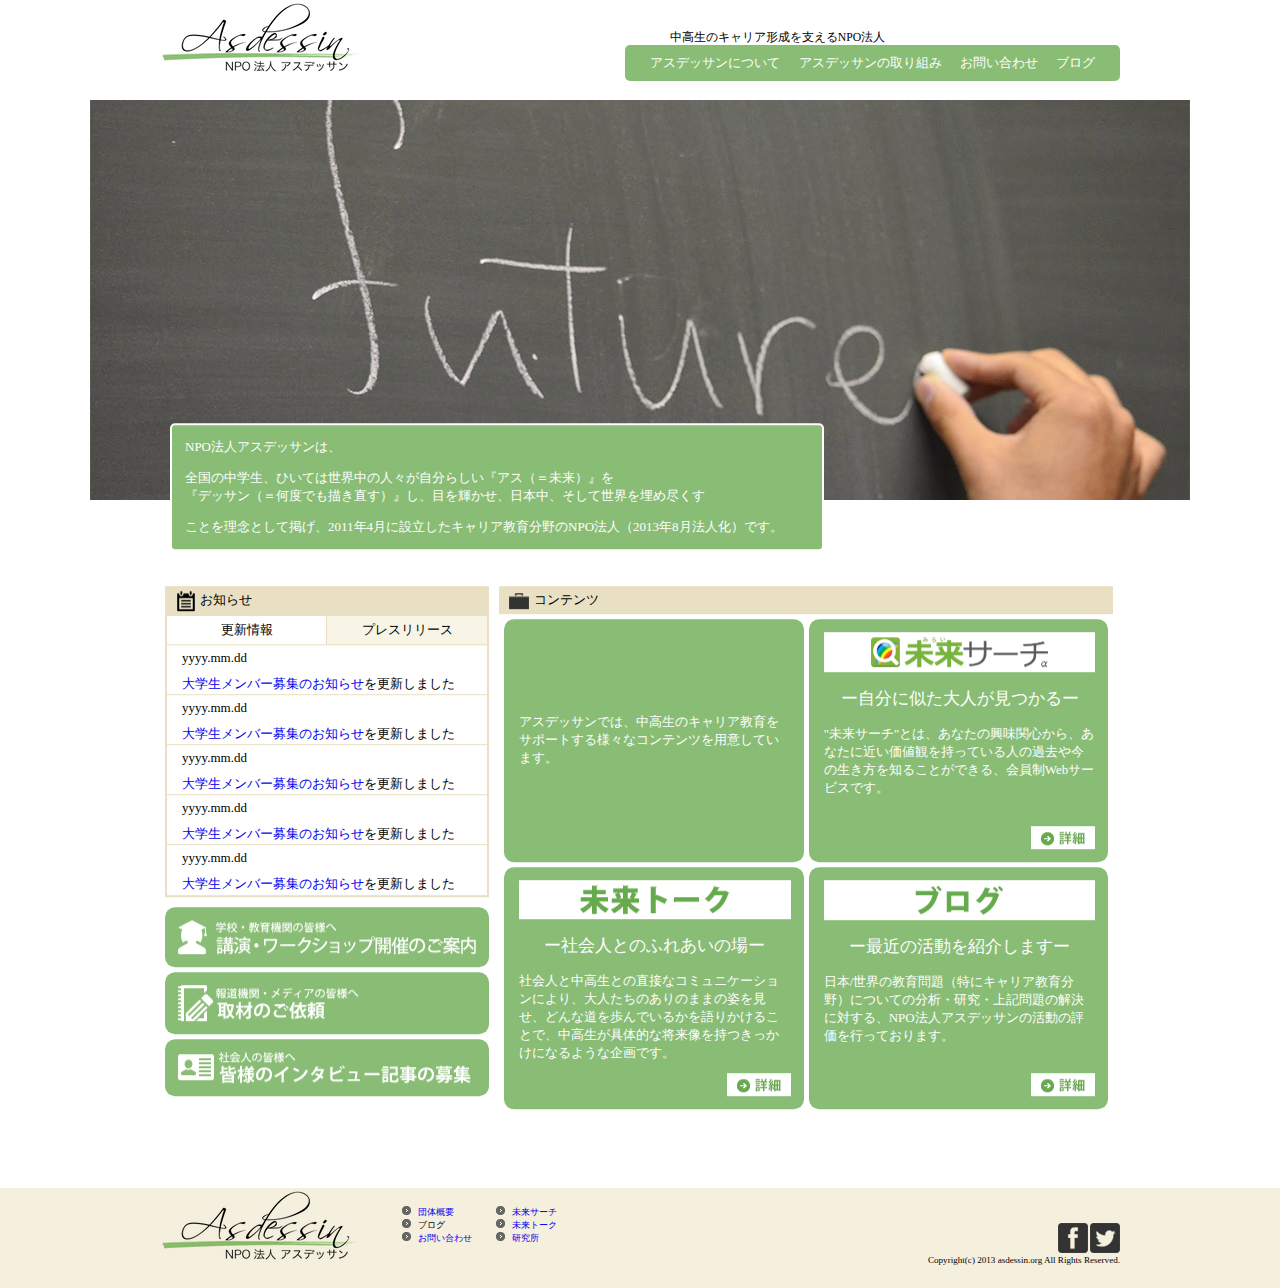
<file: index.html>
<html>
  <head>
    <meta http-equiv="Content-Type" content="text/html; charset=UTF-8">
    <title>NPO法人アスデッサン</title>
    <link rel="stylesheet" type="text/css" href="http://mplus-fonts.sourceforge.jp/webfonts/mplus_webfonts.css" />
    <link rel="stylesheet" href="/assets/stylesheets/style.css" type="text/css" media="all">
    <script type="text/javascript" src="/assets/javascripts/jquery-2.1.1.min.js"></script>
    <script type="text/javascript" src="/assets/javascripts/script.js"></script>
  </head>
  <body>
    <div id="masthead">
      <header>
        <div class="container clearfix">
          <div class="site-logo">
            <a href="http://asdessin.org" title="NPO法人アスデッサン" rel="home">
              <img src="/assets/images/logo.png" alt="NPO法人アスデッサン">
            </a>
          </div>
          <div class="site-info">
            中高生のキャリア形成を支えるNPO法人
            <iframe src="http://www.facebook.com/plugins/like.php?href=http%3A%2F%2Fasdessin.org%2F&amp;send=false&amp;layout=button_count&amp;width=120&amp;show_faces=false&amp;action=like&amp;colorscheme=light&amp;font&amp;height=21" scrolling="no" frameborder="0" style="border:none; overflow:hidden; width:120px; height:21px;" allowtransparency="true"></iframe>
            <iframe id="twitter-widget-0" scrolling="no" frameborder="0" allowtransparency="true" src="http://platform.twitter.com/widgets/tweet_button.1406859257.html#_=1407829784270&amp;count=horizontal&amp;id=twitter-widget-0&amp;lang=en&amp;original_referer=http%3A%2F%2Fasdessin.org%2F&amp;size=m&amp;text=NPO%E6%B3%95%E4%BA%BA%20%E3%82%A2%E3%82%B9%E3%83%87%E3%83%83%E3%82%B5%E3%83%B3&amp;url=http%3A%2F%2Fasdessin.org%2F" class="twitter-share-button twitter-tweet-button twitter-share-button twitter-count-horizontal" title="Twitter Tweet Button" data-twttr-rendered="true" style="width: 109px; height: 20px;"></iframe>
          </div>  
          <nav role="navigatioin" class="main-navigation">
            <div class="menu">
              <ul id="menu-global-navi">
                <li>アスデッサンについて
                  <ul class="submenu">
                    <li><a href="/company/mission.html">アスデッサンとは</a></li>
                    <li><a href="/company/about.html">団体概要</a></li>
                    <li><a href="/company/message.html">代表挨拶</a></li>
                    <li><a href="/company/result.html">これまでの歩み</a></li>
                  </ul>
                </li>
                <li>アスデッサンの取り組み
                  <ul class="submenu">
                    <li><a href="/services/mirai-search.html">未来サーチ</a></li>
                    <li><a href="/services/mirai-talk.html">未来トーク</a></li>
                    <li><a href="/services/research.html">研究所</a></li>
                  </ul>
                </li>
                <li>お問い合わせ</li>
                <li>ブログ</li>
              </ul>
            </div>
          </nav>
        </div>
      </header>
      <div id="top-header">
        <img src="/assets/images/header-image2.png">
      </div>
      <div class="container main-body clearfix">
        <div id="top-body">
          <div class="top-contents" id="concept">
            NPO法人アスデッサンは、
            <p>全国の中学生、ひいては世界中の人々が自分らしい『アス（＝未来）』を<br>
            『デッサン（＝何度でも描き直す）』し、目を輝かせ、日本中、そして世界を埋め尽くす</p>
            ことを理念として掲げ、2011年4月に設立したキャリア教育分野のNPO法人（2013年8月法人化）です。
          </div>
          <div id="top-left-navigation">
            <div id="news-list">
              <div class="top-contents-title">
                <img src="/assets/images/info-icon.png">お知らせ
              </div>
              <ul id="news-list-tab" class="clearfix">
                <li id="tab-update" class="tab-selected">更新情報</li>
                <li id="tab-press">プレスリリース</li>
              </ul>
              <div class="news-contents">
                <dl id="info-update">
                  <dt>yyyy.mm.dd</dt>
                  <dd><a href="#">大学生メンバー募集のお知らせ</a>を更新しました</dd>
                  <dt>yyyy.mm.dd</dt>
                  <dd><a href="#">大学生メンバー募集のお知らせ</a>を更新しました</dd>
                  <dt>yyyy.mm.dd</dt>
                  <dd><a href="#">大学生メンバー募集のお知らせ</a>を更新しました</dd>
                  <dt>yyyy.mm.dd</dt>
                  <dd><a href="#">大学生メンバー募集のお知らせ</a>を更新しました</dd>
                  <dt>yyyy.mm.dd</dt>
                  <dd class="list-bottom"><a href="#">大学生メンバー募集のお知らせ</a>を更新しました</dd>
                </dl>
                <dl id="info-press">
                  <dt>yyyy.mm.dd</dt>
                  <dd>産経新聞に掲載頂きました</dd>
                  <dt>yyyy.mm.dd</dt>
                  <dd>産経新聞に掲載頂きました</dd>
                  <dt>yyyy.mm.dd</dt>
                  <dd>産経新聞に掲載頂きました</dd>
                  <dt>yyyy.mm.dd</dt>
                  <dd>産経新聞に掲載頂きました</dd>
                  <dt>yyyy.mm.dd</dt>
                  <dd class="list-bottom">産経新聞に掲載頂きました</dd>
                </dl>
              </div>
            </div>
            <div>
              <div class="top-contents requests">
                <img src="/assets/images/request-workshop.png">
              </div>
              <div class="top-contents requests">
                <img src="/assets/images/request-media.png">
              </div>
              <div class="top-contents requests">
                <img src="/assets/images/request-interview.png">
              </div>
            </div>
          </div>
          <div id="top-right-navigation">
            <div class="top-contents-title">
              <img src="/assets/images/contents-icon.png">コンテンツ
            </div>
            <table class="services">
              <tr>
                <td class="top-contents">アスデッサンでは、中高生のキャリア教育をサポートする様々なコンテンツを用意しています。</td>
                <td class="top-contents">
                  <div class="service-box">
                    <div class="service-title">
                      <img src="/assets/images/mirai-search.png">
                    </div>
                    <div class="service-caption">ー自分に似た大人が見つかるー</div>
                    <div class="service-description">"未来サーチ"とは、あなたの興味関心から、あなたに近い価値観を持っている人の過去や今の生き方を知ることができる、会員制Webサービスです。</div>
                    <div class="service-link">
                      <a href="/services/mirai-search.html">
                        <img src="/assets/images/detail-link-button.png">
                      </a>
                    </div>
                  </div>
                </td>
              </tr>
              <tr>
                <td class="top-contents">
                  <div class="service-box">
                    <div class="service-title">
                      <img src="/assets/images/mirai-talk.png">
                    </div>
                    <div class="service-caption">ー社会人とのふれあいの場ー</div>
                    <div class="service-description">社会人と中高生との直接なコミュニケーションにより、大人たちのありのままの姿を見せ、どんな道を歩んでいるかを語りかけることで、中高生が具体的な将来像を持つきっかけになるような企画です。</div>
                    <div class="service-link">
                      <a href="/services/mirai-talk.html">
                        <img src="/assets/images/detail-link-button.png">
                      </a>
                    </div>
                  </div>
                </td>
                <td class="top-contents">
                  <div class="service-box">
                    <div class="service-title">
                      <img src="/assets/images/blog.png">
                    </div>
                    <div class="service-caption">ー最近の活動を紹介しますー</div>
                    <div class="service-description">日本/世界の教育問題（特にキャリア教育分野）についての分析・研究・上記問題の解決に対する、NPO法人アスデッサンの活動の評価を行っております。</div>
                    <div class="service-link">
                      <a href="/services/blog.html">
                        <img src="/assets/images/detail-link-button.png">
                      </a>
                    </div>
                  </div>
                </td>
              </tr>
            </table>
          </div>
        </div>
      </div>
      <footer>
        <div class="container">
          <div class="site-logo">
            <img src="/assets/images/logo.png" alt="NPO法人アスデッサン">
          </div>
          <nav role="navigation" class="footer-navigation">
            <ul class="menu">
              <li><a href="/company/about.html">団体概要</a></li>
              <li>ブログ</li>
              <li><a href="/contact.html">お問い合わせ</a></li>
            </ul>
            <ul class="menu">
              <li><a href="/services/mirai-search.html">未来サーチ</a></li>
              <li><a href="/services/mirai-talk.html">未来トーク</a></li>
              <li><a href="/services/research.html">研究所</a></li>
            </ul>
          </nav>
          <div class="footer-right">
            <div class="sns">
              <a href="https://www.facebook.com/groups/348699788571347/" title="facebook">
                <img src="/assets/images/facebook.png" alt="facebook">
              </a>
              <a href="https://twitter.com/NPO_Asdessin" title="twitter">
                <img src="/assets/images/twitter.png" alt="twitter">
              </a>
            </div>
            <div class="copyright">
              Copyright(c) 2013 asdessin.org All Rights Reserved.
            </div>
          </div>
        </div>    
      </footer>
    </div>
  </body>
</html>
</file>
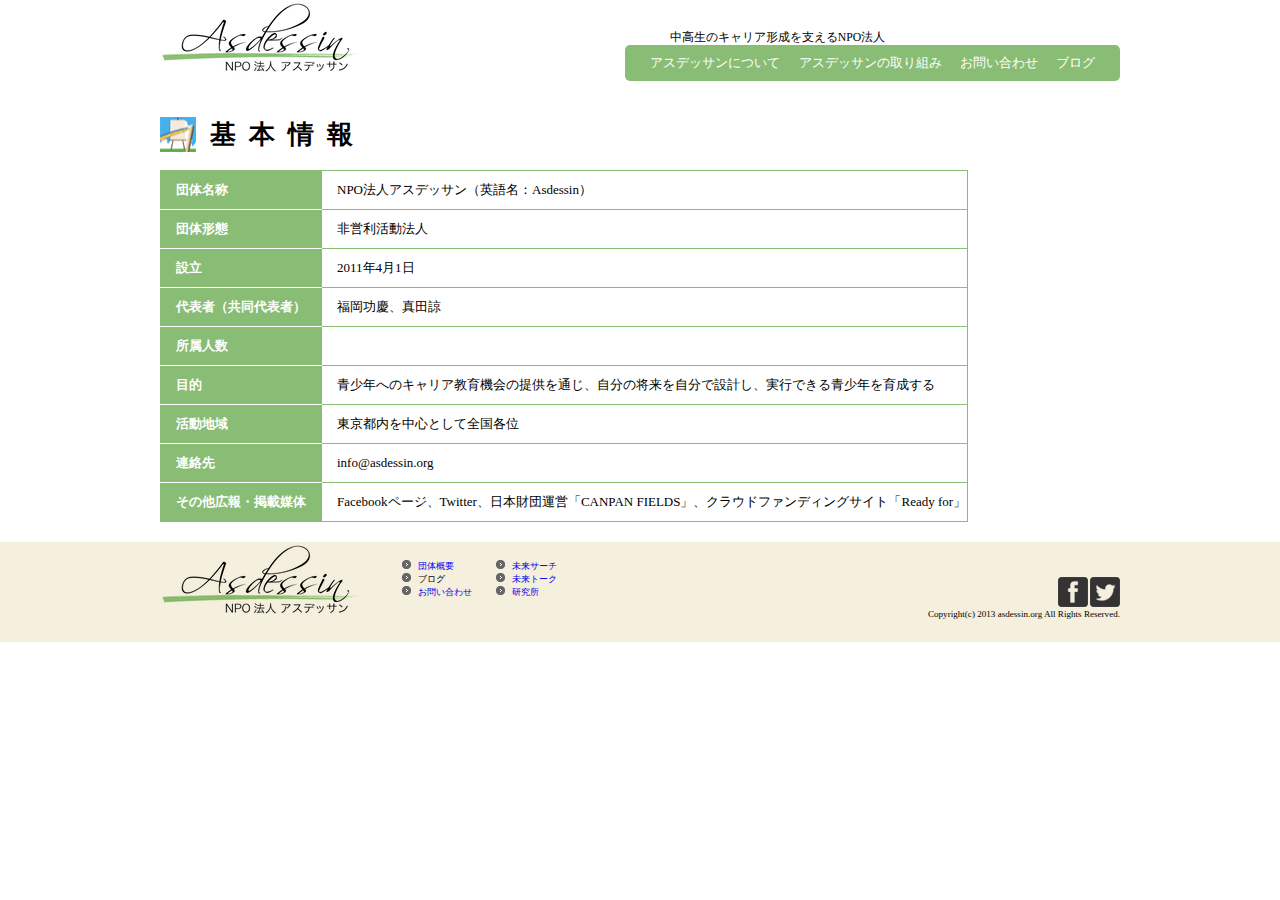
<file: company/about.html>
<html>
  <head>
    <meta http-equiv="Content-Type" content="text/html; charset=UTF-8">
    <title>基本情報</title>
    <link rel="stylesheet" type="text/css" href="http://mplus-fonts.sourceforge.jp/webfonts/mplus_webfonts.css" />
    <link rel="stylesheet" href="/assets/stylesheets/style.css" type="text/css" media="all">
    <script type="text/javascript" src="/assets/javascripts/jquery-2.1.1.min.js"></script>
    <script type="text/javascript" src="/assets/javascripts/script.js"></script>
  </head>
  <body>
    <div id="masthead">
      <header>
        <div class="container">
          <div class="site-logo">
            <a href="http://asdessin.org" title="NPO法人アスデッサン" rel="home">
              <img src="/assets/images/logo.png" alt="NPO法人アスデッサン">
            </a>
          </div>
          <div class="site-info">
            中高生のキャリア形成を支えるNPO法人
            <iframe src="http://www.facebook.com/plugins/like.php?href=http%3A%2F%2Fasdessin.org%2F&amp;send=false&amp;layout=button_count&amp;width=120&amp;show_faces=false&amp;action=like&amp;colorscheme=light&amp;font&amp;height=21" scrolling="no" frameborder="0" style="border:none; overflow:hidden; width:120px; height:21px;" allowtransparency="true"></iframe>
            <iframe id="twitter-widget-0" scrolling="no" frameborder="0" allowtransparency="true" src="http://platform.twitter.com/widgets/tweet_button.1406859257.html#_=1407829784270&amp;count=horizontal&amp;id=twitter-widget-0&amp;lang=en&amp;original_referer=http%3A%2F%2Fasdessin.org%2F&amp;size=m&amp;text=NPO%E6%B3%95%E4%BA%BA%20%E3%82%A2%E3%82%B9%E3%83%87%E3%83%83%E3%82%B5%E3%83%B3&amp;url=http%3A%2F%2Fasdessin.org%2F" class="twitter-share-button twitter-tweet-button twitter-share-button twitter-count-horizontal" title="Twitter Tweet Button" data-twttr-rendered="true" style="width: 109px; height: 20px;"></iframe>
          </div>  
          <nav role="navigatioin" class="main-navigation">
            <div class="menu">
              <ul id="menu-global-navi">
                <li>アスデッサンについて
                  <ul class="submenu">
                    <li><a href="/company/mission.html">アスデッサンとは</a></li>
                    <li><a href="/company/about.html">団体概要</a></li>
                    <li><a href="/company/message.html">代表挨拶</a></li>
                    <li><a href="/company/result.html">これまでの歩み</a></li>
                  </ul>
                </li>
                <li>アスデッサンの取り組み
                  <ul class="submenu">
                    <li><a href="/services/mirai-search.html">未来サーチ</a></li>
                    <li><a href="/services/mirai-talk.html">未来トーク</a></li>
                    <li><a href="/services/research.html">研究所</a></li>
                  </ul>
                </li>
                <li>お問い合わせ</li>
                <li>ブログ</li>
              </ul>
            </div>
          </nav>
        </div>
      </header>
      <div class="container main-body clearfix">
        <h1>基本情報</h1>
        <table>
          <tr>
            <th>団体名称</th>
            <td>NPO法人アスデッサン（英語名：Asdessin）</td>
          </tr>
          <tr>
            <th>団体形態</th>
            <td>非営利活動法人</td>
          </tr>
          <tr>
            <th>設立</th>
            <td>2011年4月1日</td>
          </tr>
          <tr>
            <th>代表者（共同代表者）</th>
            <td>福岡功慶、真田諒</td>
          </tr>
          <tr>
            <th>所属人数</th>
            <td></td>
          </tr>
          <tr>
            <th>目的</th>
            <td>青少年へのキャリア教育機会の提供を通じ、自分の将来を自分で設計し、実行できる青少年を育成する</td>
          </tr>
          <tr>
            <th>活動地域</th>
            <td>東京都内を中心として全国各位</td>
          </tr>
          <tr>
            <th>連絡先</th>
            <td>info@asdessin.org</td>
          </tr>
          <tr>
            <th class="bottom-cell">その他広報・掲載媒体</th>
            <td>Facebookページ、Twitter、日本財団運営「CANPAN FIELDS」、クラウドファンディングサイト「Ready for」</td>
          </tr>
        </table>
     </div>
      <footer>
        <div class="container">
          <div class="site-logo">
            <img src="/assets/images/logo.png" alt="NPO法人アスデッサン">
          </div>
          <nav role="navigation" class="footer-navigation">
            <ul class="menu">
              <li><a href="/company/about.html">団体概要</a></li>
              <li>ブログ</li>
              <li><a href="/contact.html">お問い合わせ</a></li>
            </ul>
            <ul class="menu">
              <li><a href="/services/mirai-search.html">未来サーチ</a></li>
              <li><a href="/services/mirai-talk.html">未来トーク</a></li>
              <li><a href="/services/research.html">研究所</a></li>
            </ul>
          </nav>
          <div class="footer-right">
            <div class="sns">
              <a href="https://www.facebook.com/groups/348699788571347/" title="facebook">
                <img src="/assets/images/facebook.png" alt="facebook">
              </a>
              <a href="https://twitter.com/NPO_Asdessin" title="twitter">
                <img src="/assets/images/twitter.png" alt="twitter">
              </a>
            </div>
            <div class="copyright">
              Copyright(c) 2013 asdessin.org All Rights Reserved.
            </div>
          </div>
        </div>    
      </footer>
    </div>
  </body>
</html>
</file>
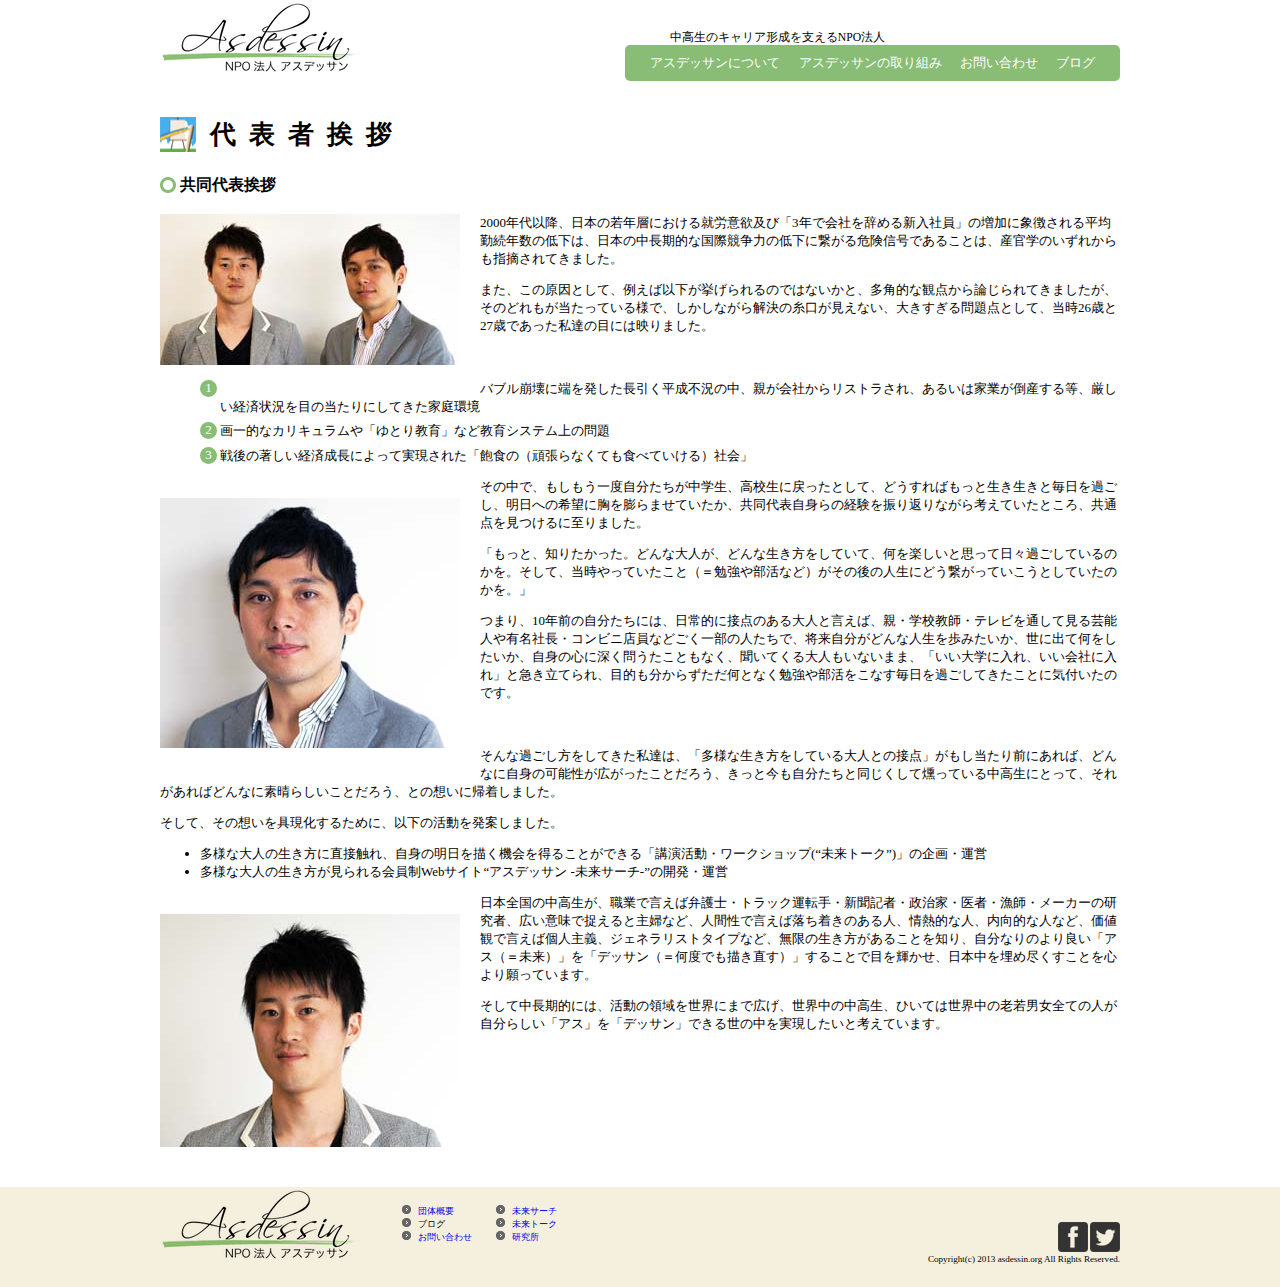
<file: company/message.html>
<html>
  <head>
    <meta http-equiv="Content-Type" content="text/html; charset=UTF-8">
    <title>基本情報</title>
    <link rel="stylesheet" type="text/css" href="http://mplus-fonts.sourceforge.jp/webfonts/mplus_webfonts.css" />
    <link rel="stylesheet" href="/assets/stylesheets/style.css" type="text/css" media="all">
    <script type="text/javascript" src="/assets/javascripts/jquery-2.1.1.min.js"></script>
    <script type="text/javascript" src="/assets/javascripts/script.js"></script>
  </head>
  <body>
    <div id="masthead">
      <header>
        <div class="container">
          <div class="site-logo">
            <a href="http://asdessin.org" title="NPO法人アスデッサン" rel="home">
              <img src="/assets/images/logo.png" alt="NPO法人アスデッサン">
            </a>
          </div>
          <div class="site-info">
            中高生のキャリア形成を支えるNPO法人
            <iframe src="http://www.facebook.com/plugins/like.php?href=http%3A%2F%2Fasdessin.org%2F&amp;send=false&amp;layout=button_count&amp;width=120&amp;show_faces=false&amp;action=like&amp;colorscheme=light&amp;font&amp;height=21" scrolling="no" frameborder="0" style="border:none; overflow:hidden; width:120px; height:21px;" allowtransparency="true"></iframe>
            <iframe id="twitter-widget-0" scrolling="no" frameborder="0" allowtransparency="true" src="http://platform.twitter.com/widgets/tweet_button.1406859257.html#_=1407829784270&amp;count=horizontal&amp;id=twitter-widget-0&amp;lang=en&amp;original_referer=http%3A%2F%2Fasdessin.org%2F&amp;size=m&amp;text=NPO%E6%B3%95%E4%BA%BA%20%E3%82%A2%E3%82%B9%E3%83%87%E3%83%83%E3%82%B5%E3%83%B3&amp;url=http%3A%2F%2Fasdessin.org%2F" class="twitter-share-button twitter-tweet-button twitter-share-button twitter-count-horizontal" title="Twitter Tweet Button" data-twttr-rendered="true" style="width: 109px; height: 20px;"></iframe>
          </div>
          <nav role="navigatioin" class="main-navigation">
            <div class="menu">
              <ul id="menu-global-navi">
                <li>アスデッサンについて
                  <ul class="submenu">
                    <li><a href="/company/mission.html">アスデッサンとは</a></li>
                    <li><a href="/company/about.html">団体概要</a></li>
                    <li><a href="/company/message.html">代表挨拶</a></li>
                    <li><a href="/company/result.html">これまでの歩み</a></li>
                  </ul>
                </li>
                <li>アスデッサンの取り組み
                  <ul class="submenu">
                    <li><a href="/services/mirai-search.html">未来サーチ</a></li>
                    <li><a href="/services/mirai-talk.html">未来トーク</a></li>
                    <li><a href="/services/research.html">研究所</a></li>
                  </ul>
                </li>
                <li>お問い合わせ</li>
                <li>ブログ</li>
              </ul>
            </div>
          </nav>
        </div>
      </header>
      <div class="container main-body clearfix">
        <h1>代表者挨拶</h1>
        <h2>共同代表挨拶</h2>
        <img class="article-image-top" src="/assets/images/message-photo1.jpg">
        <p>2000年代以降、日本の若年層における就労意欲及び「3年で会社を辞める新入社員」の増加に象徴される平均勤続年数の低下は、日本の中長期的な国際競争力の低下に繋がる危険信号であることは、産官学のいずれからも指摘されてきました。</p>
        <p>また、この原因として、例えば以下が挙げられるのではないかと、多角的な観点から論じられてきましたが、そのどれもが当たっている様で、しかしながら解決の糸口が見えない、大きすぎる問題点として、当時26歳と27歳であった私達の目には映りました。<br><br><br></p>
        <ol>
          <li>バブル崩壊に端を発した長引く平成不況の中、親が会社からリストラされ、あるいは家業が倒産する等、厳しい経済状況を目の当たりにしてきた家庭環境</li>
          <li>画一的なカリキュラムや「ゆとり教育」など教育システム上の問題</li>
          <li>戦後の著しい経済成長によって実現された「飽食の（頑張らなくても食べていける）社会」</li>
        </ol>
        <img class= "article-image-middle" src="/assets/images/message-photo2.jpg">
        <p>その中で、もしもう一度自分たちが中学生、高校生に戻ったとして、どうすればもっと生き生きと毎日を過ごし、明日への希望に胸を膨らませていたか、共同代表自身らの経験を振り返りながら考えていたところ、共通点を見つけるに至りました。</p>
        <p>「もっと、知りたかった。どんな大人が、どんな生き方をしていて、何を楽しいと思って日々過ごしているのかを。そして、当時やっていたこと（＝勉強や部活など）がその後の人生にどう繋がっていこうとしていたのかを。」</p>
        <p>つまり、10年前の自分たちには、日常的に接点のある大人と言えば、親・学校教師・テレビを通して見る芸能人や有名社長・コンビニ店員などごく一部の人たちで、将来自分がどんな人生を歩みたいか、世に出て何をしたいか、自身の心に深く問うたこともなく、聞いてくる大人もいないまま、「いい大学に入れ、いい会社に入れ」と急き立てられ、目的も分からずただ何となく勉強や部活をこなす毎日を過ごしてきたことに気付いたのです。<br><br><br></p>
        <p>そんな過ごし方をしてきた私達は、「多様な生き方をしている大人との接点」がもし当たり前にあれば、どんなに自身の可能性が広がったことだろう、きっと今も自分たちと同じくして燻っている中高生にとって、それがあればどんなに素晴らしいことだろう、との想いに帰着しました。</p>
        <p>そして、その想いを具現化するために、以下の活動を発案しました。</p>
        <ul>
          <li>多様な大人の生き方に直接触れ、自身の明日を描く機会を得ることができる「講演活動・ワークショップ(“未来トーク”)」の企画・運営</li>
          <li>多様な大人の生き方が見られる会員制Webサイト“アスデッサン -未来サーチ-”の開発・運営</li>
        </ul>
        <img class="article-image-middle" src="/assets/images/message-photo3.jpg">
        <p>日本全国の中高生が、職業で言えば弁護士・トラック運転手・新聞記者・政治家・医者・漁師・メーカーの研究者、広い意味で捉えると主婦など、人間性で言えば落ち着きのある人、情熱的な人、内向的な人など、価値観で言えば個人主義、ジェネラリストタイプなど、無限の生き方があることを知り、自分なりのより良い「アス（＝未来）」を「デッサン（＝何度でも描き直す）」することで目を輝かせ、日本中を埋め尽くすことを心より願っています。</p>
        <p>そして中長期的には、活動の領域を世界にまで広げ、世界中の中高生、ひいては世界中の老若男女全ての人が自分らしい「アス」を「デッサン」できる世の中を実現したいと考えています。</p>
      </div>
      <footer>
        <div class="container">
          <div class="site-logo">
            <img src="/assets/images/logo.png" alt="NPO法人アスデッサン">
          </div>
          <nav role="navigation" class="footer-navigation">
            <ul class="menu">
              <li><a href="/company/about.html">団体概要</a></li>
              <li>ブログ</li>
              <li><a href="/contact.html">お問い合わせ</a></li>
            </ul>
            <ul class="menu">
              <li><a href="/services/mirai-search.html">未来サーチ</a></li>
              <li><a href="/services/mirai-talk.html">未来トーク</a></li>
              <li><a href="/services/research.html">研究所</a></li>
            </ul>
          </nav>
          <div class="footer-right">
            <div class="sns">
              <a href="https://www.facebook.com/groups/348699788571347/" title="facebook">
                <img src="/assets/images/facebook.png" alt="facebook">
              </a>
              <a href="https://twitter.com/NPO_Asdessin" title="twitter">
                <img src="/assets/images/twitter.png" alt="twitter">
              </a>
            </div>
            <div class="copyright">
              Copyright(c) 2013 asdessin.org All Rights Reserved.
            </div>
          </div>
        </div>    
      </footer>
    </div>
  </body>
</html>
</file>
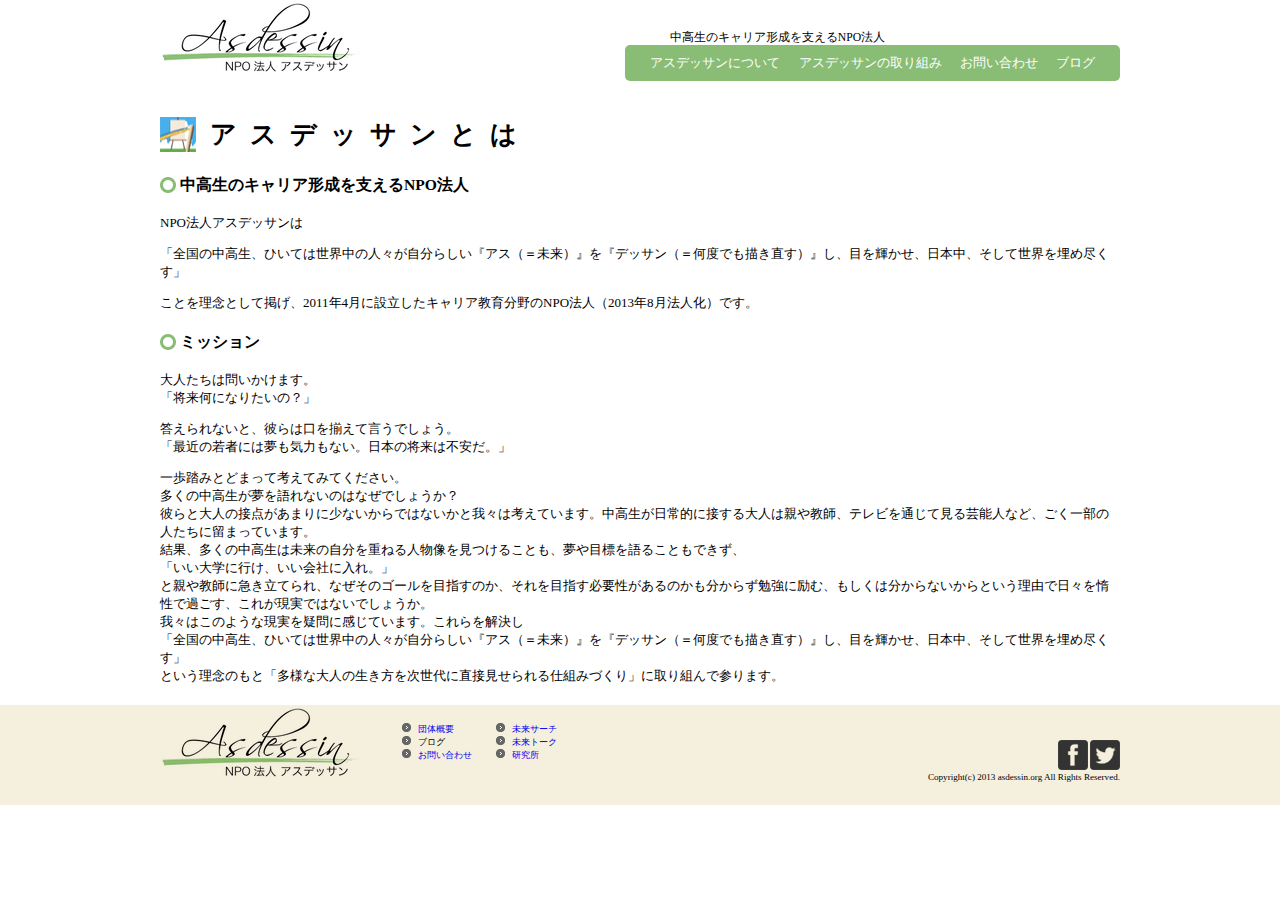
<file: company/mission.html>
<html>
  <head>
    <meta http-equiv="Content-Type" content="text/html; charset=UTF-8">
    <title>アスデッサンとは</title>
    <link rel="stylesheet" type="text/css" href="http://mplus-fonts.sourceforge.jp/webfonts/mplus_webfonts.css" />
    <link rel="stylesheet" href="/assets/stylesheets/style.css" type="text/css" media="all">
    <script type="text/javascript" src="/assets/javascripts/jquery-2.1.1.min.js"></script>
    <script type="text/javascript" src="/assets/javascripts/script.js"></script>
  </head>
  <body>
    <div id="masthead">
      <header>
        <div class="container">
          <div class="site-logo">
            <a href="http://asdessin.org" title="NPO法人アスデッサン" rel="home">
              <img src="/assets/images/logo.png" alt="NPO法人アスデッサン">
            </a>
          </div>
          <div class="site-info">
            中高生のキャリア形成を支えるNPO法人
            <iframe src="http://www.facebook.com/plugins/like.php?href=http%3A%2F%2Fasdessin.org%2F&amp;send=false&amp;layout=button_count&amp;width=120&amp;show_faces=false&amp;action=like&amp;colorscheme=light&amp;font&amp;height=21" scrolling="no" frameborder="0" style="border:none; overflow:hidden; width:120px; height:21px;" allowtransparency="true"></iframe>
            <iframe id="twitter-widget-0" scrolling="no" frameborder="0" allowtransparency="true" src="http://platform.twitter.com/widgets/tweet_button.1406859257.html#_=1407829784270&amp;count=horizontal&amp;id=twitter-widget-0&amp;lang=en&amp;original_referer=http%3A%2F%2Fasdessin.org%2F&amp;size=m&amp;text=NPO%E6%B3%95%E4%BA%BA%20%E3%82%A2%E3%82%B9%E3%83%87%E3%83%83%E3%82%B5%E3%83%B3&amp;url=http%3A%2F%2Fasdessin.org%2F" class="twitter-share-button twitter-tweet-button twitter-share-button twitter-count-horizontal" title="Twitter Tweet Button" data-twttr-rendered="true" style="width: 109px; height: 20px;"></iframe>
          </div>
          <nav role="navigatioin" class="main-navigation">
            <div class="menu">
              <ul id="menu-global-navi">
                <li>アスデッサンについて
                  <ul class="submenu">
                    <li><a href="/company/mission.html">アスデッサンとは</a></li>
                    <li><a href="/company/about.html">団体概要</a></li>
                    <li><a href="/company/message.html">代表挨拶</a></li>
                    <li><a href="/company/result.html">これまでの歩み</a></li>
                  </ul>
                </li>
                <li>アスデッサンの取り組み
                  <ul class="submenu">
                    <li><a href="/services/mirai-search.html">未来サーチ</a></li>
                    <li><a href="/services/mirai-talk.html">未来トーク</a></li>
                    <li><a href="/services/research.html">研究所</a></li>
                  </ul>
                </li>
                <li>お問い合わせ</li>
                <li>ブログ</li>
              </ul>
            </div>
          </nav>
        </div>
      </header>
      <div class="container main-body clearfix">
        <h1>アスデッサンとは</h1>
        <h2>中高生のキャリア形成を支えるNPO法人</h2>
        <p>NPO法人アスデッサンは</p>
        <p>「全国の中高生、ひいては世界中の人々が自分らしい『アス（＝未来）』を『デッサン（＝何度でも描き直す）』し、目を輝かせ、日本中、そして世界を埋め尽くす」</p>
        <p>ことを理念として掲げ、2011年4月に設立したキャリア教育分野のNPO法人（2013年8月法人化）です。</p>
        <h2>ミッション</h2>
        <p>大人たちは問いかけます。<br>
        「将来何になりたいの？」</p>
        <p>答えられないと、彼らは口を揃えて言うでしょう。<br>
        「最近の若者には夢も気力もない。日本の将来は不安だ。」</p>
        <p>一歩踏みとどまって考えてみてください。<br>
        多くの中高生が夢を語れないのはなぜでしょうか？<br>
        彼らと大人の接点があまりに少ないからではないかと我々は考えています。中高生が日常的に接する大人は親や教師、テレビを通じて見る芸能人など、ごく一部の人たちに留まっています。<br>
        結果、多くの中高生は未来の自分を重ねる人物像を見つけることも、夢や目標を語ることもできず、<br>
        「いい大学に行け、いい会社に入れ。」<br>
        と親や教師に急き立てられ、なぜそのゴールを目指すのか、それを目指す必要性があるのかも分からず勉強に励む、もしくは分からないからという理由で日々を惰性で過ごす、これが現実ではないでしょうか。<br>
        我々はこのような現実を疑問に感じています。これらを解決し<br>
        「全国の中高生、ひいては世界中の人々が自分らしい『アス（＝未来）』を『デッサン（＝何度でも描き直す）』し、目を輝かせ、日本中、そして世界を埋め尽くす」<br>
        という理念のもと「多様な大人の生き方を次世代に直接見せられる仕組みづくり」に取り組んで参ります。</p>
      </div>
      <footer>
        <div class="container">
          <div class="site-logo">
            <img src="/assets/images/logo.png" alt="NPO法人アスデッサン">
          </div>
          <nav role="navigation" class="footer-navigation">
            <ul class="menu">
              <li><a href="/company/about.html">団体概要</a></li>
              <li>ブログ</li>
              <li><a href="/contact.html">お問い合わせ</a></li>
            </ul>
            <ul class="menu">
              <li><a href="/services/mirai-search.html">未来サーチ</a></li>
              <li><a href="/services/mirai-talk.html">未来トーク</a></li>
              <li><a href="/services/research.html">研究所</a></li>
            </ul>
          </nav>
          <div class="footer-right">
            <div class="sns">
              <a href="https://www.facebook.com/groups/348699788571347/" title="facebook">
                <img src="/assets/images/facebook.png" alt="facebook">
              </a>
              <a href="https://twitter.com/NPO_Asdessin" title="twitter">
                <img src="/assets/images/twitter.png" alt="twitter">
              </a>
            </div>
            <div class="copyright">
              Copyright(c) 2013 asdessin.org All Rights Reserved.
            </div>
          </div>
        </div>    
      </footer>
    </div>
  </body>
</html>
</file>
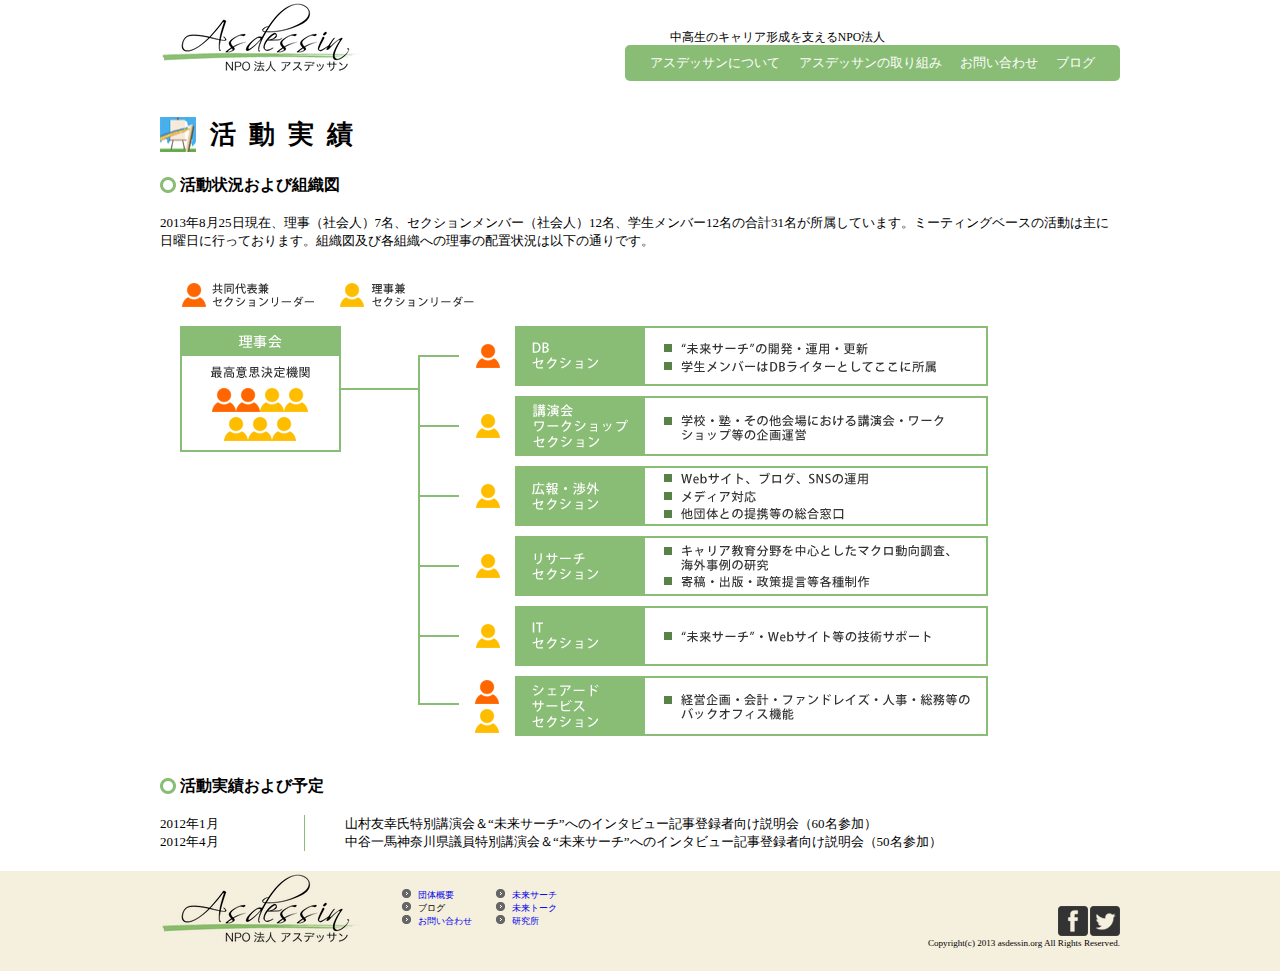
<file: company/result.html>
<html>
  <head>
    <meta http-equiv="Content-Type" content="text/html; charset=UTF-8">
    <title>基本情報</title>
    <link rel="stylesheet" type="text/css" href="http://mplus-fonts.sourceforge.jp/webfonts/mplus_webfonts.css" />
    <link rel="stylesheet" href="/assets/stylesheets/style.css" type="text/css" media="all">
    <script type="text/javascript" src="/assets/javascripts/jquery-2.1.1.min.js"></script>
    <script type="text/javascript" src="/assets/javascripts/script.js"></script>
  </head>
  <body>
    <div id="masthead">
      <header>
        <div class="container">
          <div class="site-logo">
            <a href="http://asdessin.org" title="NPO法人アスデッサン" rel="home">
              <img src="/assets/images/logo.png" alt="NPO法人アスデッサン">
            </a>
          </div>
          <div class="site-info">
            中高生のキャリア形成を支えるNPO法人
            <iframe src="http://www.facebook.com/plugins/like.php?href=http%3A%2F%2Fasdessin.org%2F&amp;send=false&amp;layout=button_count&amp;width=120&amp;show_faces=false&amp;action=like&amp;colorscheme=light&amp;font&amp;height=21" scrolling="no" frameborder="0" style="border:none; overflow:hidden; width:120px; height:21px;" allowtransparency="true"></iframe>
            <iframe id="twitter-widget-0" scrolling="no" frameborder="0" allowtransparency="true" src="http://platform.twitter.com/widgets/tweet_button.1406859257.html#_=1407829784270&amp;count=horizontal&amp;id=twitter-widget-0&amp;lang=en&amp;original_referer=http%3A%2F%2Fasdessin.org%2F&amp;size=m&amp;text=NPO%E6%B3%95%E4%BA%BA%20%E3%82%A2%E3%82%B9%E3%83%87%E3%83%83%E3%82%B5%E3%83%B3&amp;url=http%3A%2F%2Fasdessin.org%2F" class="twitter-share-button twitter-tweet-button twitter-share-button twitter-count-horizontal" title="Twitter Tweet Button" data-twttr-rendered="true" style="width: 109px; height: 20px;"></iframe>
          </div>
          <nav role="navigatioin" class="main-navigation">
            <div class="menu">
              <ul id="menu-global-navi">
                <li>アスデッサンについて
                  <ul class="submenu">
                    <li><a href="/company/mission.html">アスデッサンとは</a></li>
                    <li><a href="/company/about.html">団体概要</a></li>
                    <li><a href="/company/message.html">代表挨拶</a></li>
                    <li><a href="/company/result.html">これまでの歩み</a></li>
                  </ul>
                </li>
                <li>アスデッサンの取り組み
                  <ul class="submenu">
                    <li><a href="/services/mirai-search.html">未来サーチ</a></li>
                    <li><a href="/services/mirai-talk.html">未来トーク</a></li>
                    <li><a href="/services/research.html">研究所</a></li>
                  </ul>
                </li>
                <li>お問い合わせ</li>
                <li>ブログ</li>
              </ul>
            </div>
          </nav>
        </div>
      </header>
      <div class="container main-body clearfix">
        <h1>活動実績</h1>
        <h2>活動状況および組織図</h2>
        <p>2013年8月25日現在、理事（社会人）7名、セクションメンバー（社会人）12名、学生メンバー12名の合計31名が所属しています。ミーティングベースの活動は主に日曜日に行っております。組織図及び各組織への理事の配置状況は以下の通りです。</p>
        <img class="article-image-center" src="/assets/images/organization.png">
      <h2>活動実績および予定</h2>
      <dl>
        <dt>2012年1月</dt>
        <dd>山村友幸氏特別講演会＆“未来サーチ”へのインタビュー記事登録者向け説明会（60名参加）</dd>
        <dt>2012年4月</dt>
        <dd>中谷一馬神奈川県議員特別講演会＆“未来サーチ”へのインタビュー記事登録者向け説明会（50名参加）</dd>
      </dl>
      </div>
      <footer>
        <div class="container">
          <div class="site-logo">
            <img src="/assets/images/logo.png" alt="NPO法人アスデッサン">
          </div>
          <nav role="navigation" class="footer-navigation">
            <ul class="menu">
              <li><a href="/company/about.html">団体概要</a></li>
              <li>ブログ</li>
              <li><a href="/contact.html">お問い合わせ</a></li>
            </ul>
            <ul class="menu">
              <li><a href="/services/mirai-search.html">未来サーチ</a></li>
              <li><a href="/services/mirai-talk.html">未来トーク</a></li>
              <li><a href="/services/research.html">研究所</a></li>
            </ul>
          </nav>
          <div class="footer-right">
            <div class="sns">
              <a href="https://www.facebook.com/groups/348699788571347/" title="facebook">
                <img src="/assets/images/facebook.png" alt="facebook">
              </a>
              <a href="https://twitter.com/NPO_Asdessin" title="twitter">
                <img src="/assets/images/twitter.png" alt="twitter">
              </a>
            </div>
            <div class="copyright">
              Copyright(c) 2013 asdessin.org All Rights Reserved.
            </div>
          </div>
        </div>    
      </footer>
    </div>
  </body>
</html>
</file>
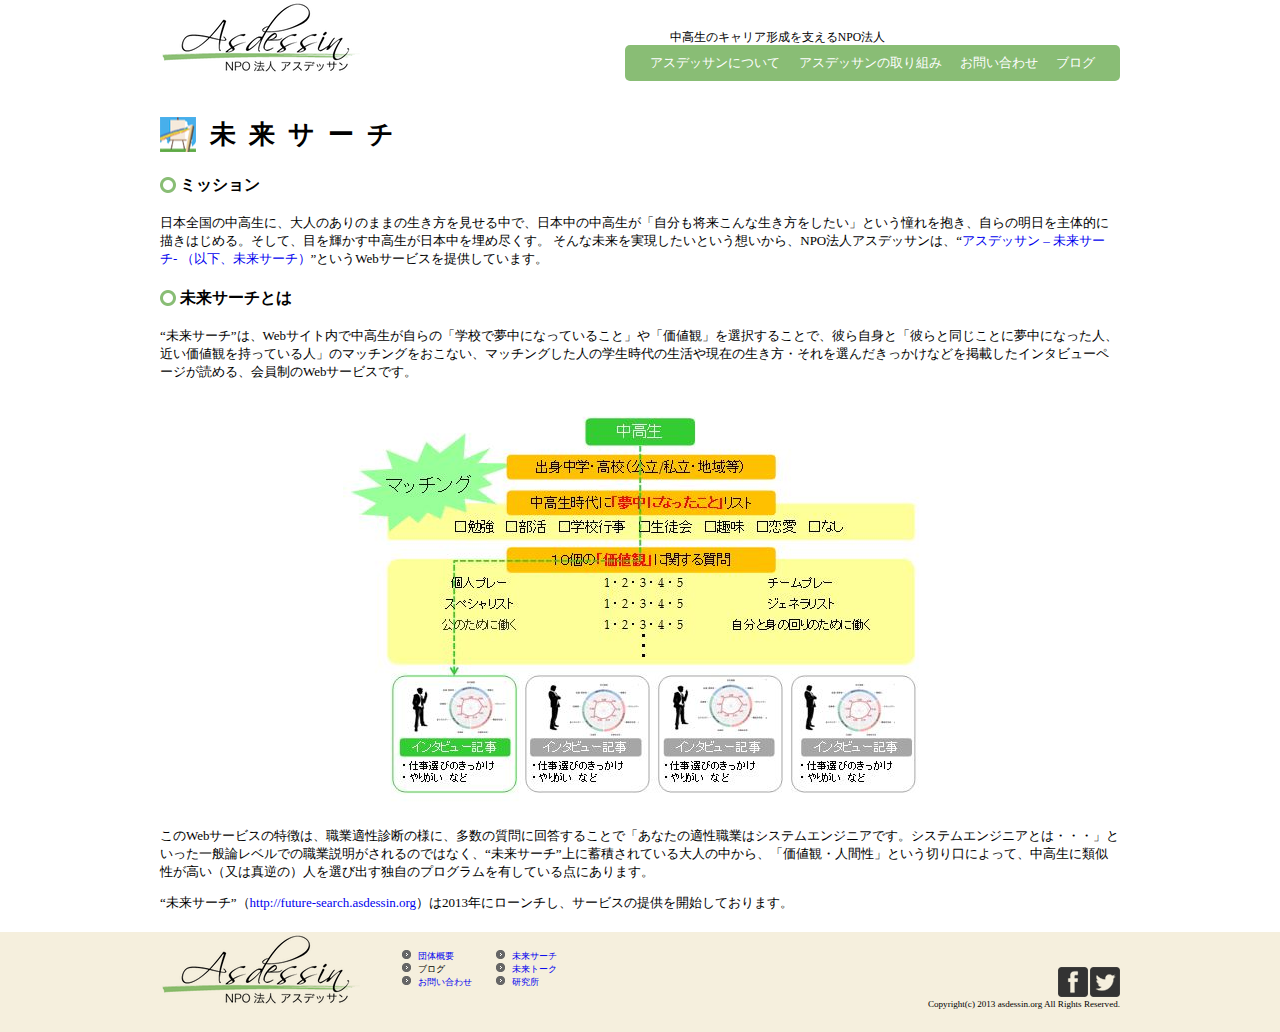
<file: services/mirai-search.html>
<html>
  <head>
    <meta http-equiv="Content-Type" content="text/html; charset=UTF-8">
    <title>基本情報</title>
    <link rel="stylesheet" type="text/css" href="http://mplus-fonts.sourceforge.jp/webfonts/mplus_webfonts.css" />
    <link rel="stylesheet" href="/assets/stylesheets/style.css" type="text/css" media="all">
    <script type="text/javascript" src="/assets/javascripts/jquery-2.1.1.min.js"></script>
    <script type="text/javascript" src="/assets/javascripts/script.js"></script>
  </head>
  <body>
    <div id="masthead">
      <header>
        <div class="container">
          <div class="site-logo">
            <a href="http://asdessin.org" title="NPO法人アスデッサン" rel="home">
              <img src="/assets/images/logo.png" alt="NPO法人アスデッサン">
            </a>
          </div>
          <div class="site-info">
            中高生のキャリア形成を支えるNPO法人
            <iframe src="http://www.facebook.com/plugins/like.php?href=http%3A%2F%2Fasdessin.org%2F&amp;send=false&amp;layout=button_count&amp;width=120&amp;show_faces=false&amp;action=like&amp;colorscheme=light&amp;font&amp;height=21" scrolling="no" frameborder="0" style="border:none; overflow:hidden; width:120px; height:21px;" allowtransparency="true"></iframe>
            <iframe id="twitter-widget-0" scrolling="no" frameborder="0" allowtransparency="true" src="http://platform.twitter.com/widgets/tweet_button.1406859257.html#_=1407829784270&amp;count=horizontal&amp;id=twitter-widget-0&amp;lang=en&amp;original_referer=http%3A%2F%2Fasdessin.org%2F&amp;size=m&amp;text=NPO%E6%B3%95%E4%BA%BA%20%E3%82%A2%E3%82%B9%E3%83%87%E3%83%83%E3%82%B5%E3%83%B3&amp;url=http%3A%2F%2Fasdessin.org%2F" class="twitter-share-button twitter-tweet-button twitter-share-button twitter-count-horizontal" title="Twitter Tweet Button" data-twttr-rendered="true" style="width: 109px; height: 20px;"></iframe>
          </div>
          <nav role="navigatioin" class="main-navigation">
            <div class="menu">
              <ul id="menu-global-navi">
                <li>アスデッサンについて
                  <ul class="submenu">
                    <li><a href="/company/mission.html">アスデッサンとは</a></li>
                    <li><a href="/company/about.html">団体概要</a></li>
                    <li><a href="/company/message.html">代表挨拶</a></li>
                    <li><a href="/company/result.html">これまでの歩み</a></li>
                  </ul>
                </li>
                <li>アスデッサンの取り組み
                  <ul class="submenu">
                    <li><a href="/services/mirai-search.html">未来サーチ</a></li>
                    <li><a href="/services/mirai-talk.html">未来トーク</a></li>
                    <li><a href="/services/research.html">研究所</a></li>
                  </ul>
                </li>
                <li>お問い合わせ</li>
                <li>ブログ</li>
              </ul>
            </div>
          </nav>
        </div>
      </header>
      <div class="container main-body clearfix">
        <h1>未来サーチ</h1>
        <h2>ミッション</h2>
        <p>日本全国の中高生に、大人のありのままの生き方を見せる中で、日本中の中高生が「自分も将来こんな生き方をしたい」という憧れを抱き、自らの明日を主体的に描きはじめる。そして、目を輝かす中高生が日本中を埋め尽くす。 そんな未来を実現したいという想いから、NPO法人アスデッサンは、“<a href="http://future-search.asdessin.org">アスデッサン – 未来サーチ- （以下、未来サーチ）</a>”というWebサービスを提供しています。</p>
        <h2>未来サーチとは</h2>
        <p>“未来サーチ”は、Webサイト内で中高生が自らの「学校で夢中になっていること」や「価値観」を選択することで、彼ら自身と「彼らと同じことに夢中になった人、近い価値観を持っている人」のマッチングをおこない、マッチングした人の学生時代の生活や現在の生き方・それを選んだきっかけなどを掲載したインタビューページが読める、会員制のWebサービスです。</p>
        <div class="article-image-center">
          <img src="/assets/images/mirai-search-about.jpg">
        </div>
        <p>このWebサービスの特徴は、職業適性診断の様に、多数の質問に回答することで「あなたの適性職業はシステムエンジニアです。システムエンジニアとは・・・」といった一般論レベルでの職業説明がされるのではなく、“未来サーチ”上に蓄積されている大人の中から、「価値観・人間性」という切り口によって、中高生に類似性が高い（又は真逆の）人を選び出す独自のプログラムを有している点にあります。</p>
        <p>“未来サーチ”（<a href="http://future-search.asdessin.org">http://future-search.asdessin.org</a>）は2013年にローンチし、サービスの提供を開始しております。</p>
      </div>
      <footer>
        <div class="container">
          <div class="site-logo">
            <img src="/assets/images/logo.png" alt="NPO法人アスデッサン">
          </div>
          <nav role="navigation" class="footer-navigation">
            <ul class="menu">
              <li><a href="/company/about.html">団体概要</a></li>
              <li>ブログ</li>
              <li><a href="/contact.html">お問い合わせ</a></li>
            </ul>
            <ul class="menu">
              <li><a href="/services/mirai-search.html">未来サーチ</a></li>
              <li><a href="/services/mirai-talk.html">未来トーク</a></li>
              <li><a href="/services/research.html">研究所</a></li>
            </ul>
          </nav>
          <div class="footer-right">
            <div class="sns">
              <a href="https://www.facebook.com/groups/348699788571347/" title="facebook">
                <img src="/assets/images/facebook.png" alt="facebook">
              </a>
              <a href="https://twitter.com/NPO_Asdessin" title="twitter">
                <img src="/assets/images/twitter.png" alt="twitter">
              </a>
            </div>
            <div class="copyright">
              Copyright(c) 2013 asdessin.org All Rights Reserved.
            </div>
          </div>
        </div>    
      </footer>
    </div>
  </body>
</html>
</file>
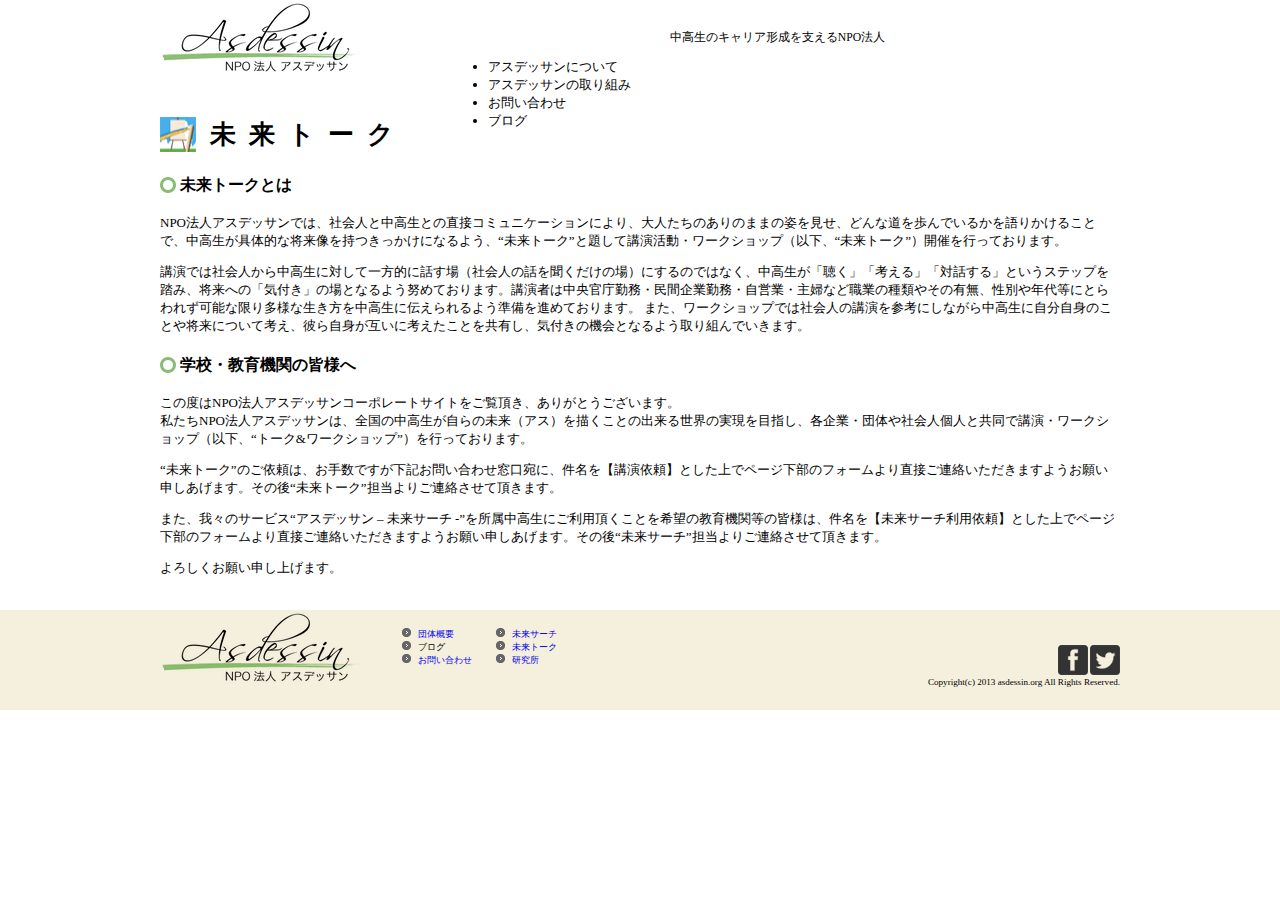
<file: services/mirai-talk.html>
<html>
  <head>
    <meta http-equiv="Content-Type" content="text/html; charset=UTF-8">
    <title>未来トーク</title>
    <link rel="stylesheet" type="text/css" href="http://mplus-fonts.sourceforge.jp/webfonts/mplus_webfonts.css" />
    <link rel="stylesheet" href="../assets/stylesheets/style.css" type="text/css" media="all">
  </head>
  <body>
    <div id="masthead">
      <header>
        <div class="container">
          <div class="site-logo">
            <a href="http://asdessin.org" title="NPO法人アスデッサン" rel="home">
              <img src="/assets/images/logo.png" alt="NPO法人アスデッサン">
            </a>
          </div>
          <div class="site-info">
            中高生のキャリア形成を支えるNPO法人
            <iframe src="http://www.facebook.com/plugins/like.php?href=http%3A%2F%2Fasdessin.org%2F&amp;send=false&amp;layout=button_count&amp;width=120&amp;show_faces=false&amp;action=like&amp;colorscheme=light&amp;font&amp;height=21" scrolling="no" frameborder="0" style="border:none; overflow:hidden; width:120px; height:21px;" allowtransparency="true"></iframe>
            <iframe id="twitter-widget-0" scrolling="no" frameborder="0" allowtransparency="true" src="http://platform.twitter.com/widgets/tweet_button.1406859257.html#_=1407829784270&amp;count=horizontal&amp;id=twitter-widget-0&amp;lang=en&amp;original_referer=http%3A%2F%2Fasdessin.org%2F&amp;size=m&amp;text=NPO%E6%B3%95%E4%BA%BA%20%E3%82%A2%E3%82%B9%E3%83%87%E3%83%83%E3%82%B5%E3%83%B3&amp;url=http%3A%2F%2Fasdessin.org%2F" class="twitter-share-button twitter-tweet-button twitter-share-button twitter-count-horizontal" title="Twitter Tweet Button" data-twttr-rendered="true" style="width: 109px; height: 20px;"></iframe>
          </div>
          <nav role="navigatioin" class="main-navigation">
            <div>
              <ul id="menu-global-navi" class="menu">
                <li>アスデッサンについて</li>
                <li>アスデッサンの取り組み</li>
                <li>お問い合わせ</li>
                <li>ブログ</li>
              </ul>
            </div>
          </nav>
        </div>
      </header>
      <div class="container main-body clearfix">
        <h1>未来トーク</h1>
        <h2>未来トークとは</h2>
        <p>NPO法人アスデッサンでは、社会人と中高生との直接コミュニケーションにより、大人たちのありのままの姿を見せ、どんな道を歩んでいるかを語りかけることで、中高生が具体的な将来像を持つきっかけになるよう、“未来トーク”と題して講演活動・ワークショップ（以下、“未来トーク”）開催を行っております。</p>
        <p>講演では社会人から中高生に対して一方的に話す場（社会人の話を聞くだけの場）にするのではなく、中高生が「聴く」「考える」「対話する」というステップを踏み、将来への「気付き」の場となるよう努めております。講演者は中央官庁勤務・民間企業勤務・自営業・主婦など職業の種類やその有無、性別や年代等にとらわれず可能な限り多様な生き方を中高生に伝えられるよう準備を進めております。
        また、ワークショップでは社会人の講演を参考にしながら中高生に自分自身のことや将来について考え、彼ら自身が互いに考えたことを共有し、気付きの機会となるよう取り組んでいきます。</p>
        <h2>学校・教育機関の皆様へ</h2>
        <p>この度はNPO法人アスデッサンコーポレートサイトをご覧頂き、ありがとうございます。<br>
        私たちNPO法人アスデッサンは、全国の中高生が自らの未来（アス）を描くことの出来る世界の実現を目指し、各企業・団体や社会人個人と共同で講演・ワークショップ（以下、“トーク&ワークショップ”）を行っております。</p>
        <p>“未来トーク”のご依頼は、お手数ですが下記お問い合わせ窓口宛に、件名を【講演依頼】とした上でページ下部のフォームより直接ご連絡いただきますようお願い申しあげます。その後“未来トーク”担当よりご連絡させて頂きます。</p>
        <p>また、我々のサービス“アスデッサン – 未来サーチ -”を所属中高生にご利用頂くことを希望の教育機関等の皆様は、件名を【未来サーチ利用依頼】とした上でページ下部のフォームより直接ご連絡いただきますようお願い申しあげます。その後“未来サーチ”担当よりご連絡させて頂きます。</p>
        <p>よろしくお願い申し上げます。</p>
      </div>
      <footer>
        <div class="container">
          <div class="site-logo">
            <img src="/assets/images/logo.png" alt="NPO法人アスデッサン">
          </div>
          <nav role="navigation" class="footer-navigation">
            <ul class="menu">
              <li><a href="/company/about.html">団体概要</a></li>
              <li>ブログ</li>
              <li><a href="/contact.html">お問い合わせ</a></li>
            </ul>
            <ul class="menu">
              <li><a href="/services/mirai-search.html">未来サーチ</a></li>
              <li><a href="/services/mirai-talk.html">未来トーク</a></li>
              <li><a href="/services/research.html">研究所</a></li>
            </ul>
          </nav>
          <div class="footer-right">
            <div class="sns">
              <a href="https://www.facebook.com/groups/348699788571347/" title="facebook">
                <img src="/assets/images/facebook.png" alt="facebook">
              </a>
              <a href="https://twitter.com/NPO_Asdessin" title="twitter">
                <img src="/assets/images/twitter.png" alt="twitter">
              </a>
            </div>
            <div class="copyright">
              Copyright(c) 2013 asdessin.org All Rights Reserved.
            </div>
          </div>
        </div>    
      </footer>
    </div>
  </body>
</html>
</file>
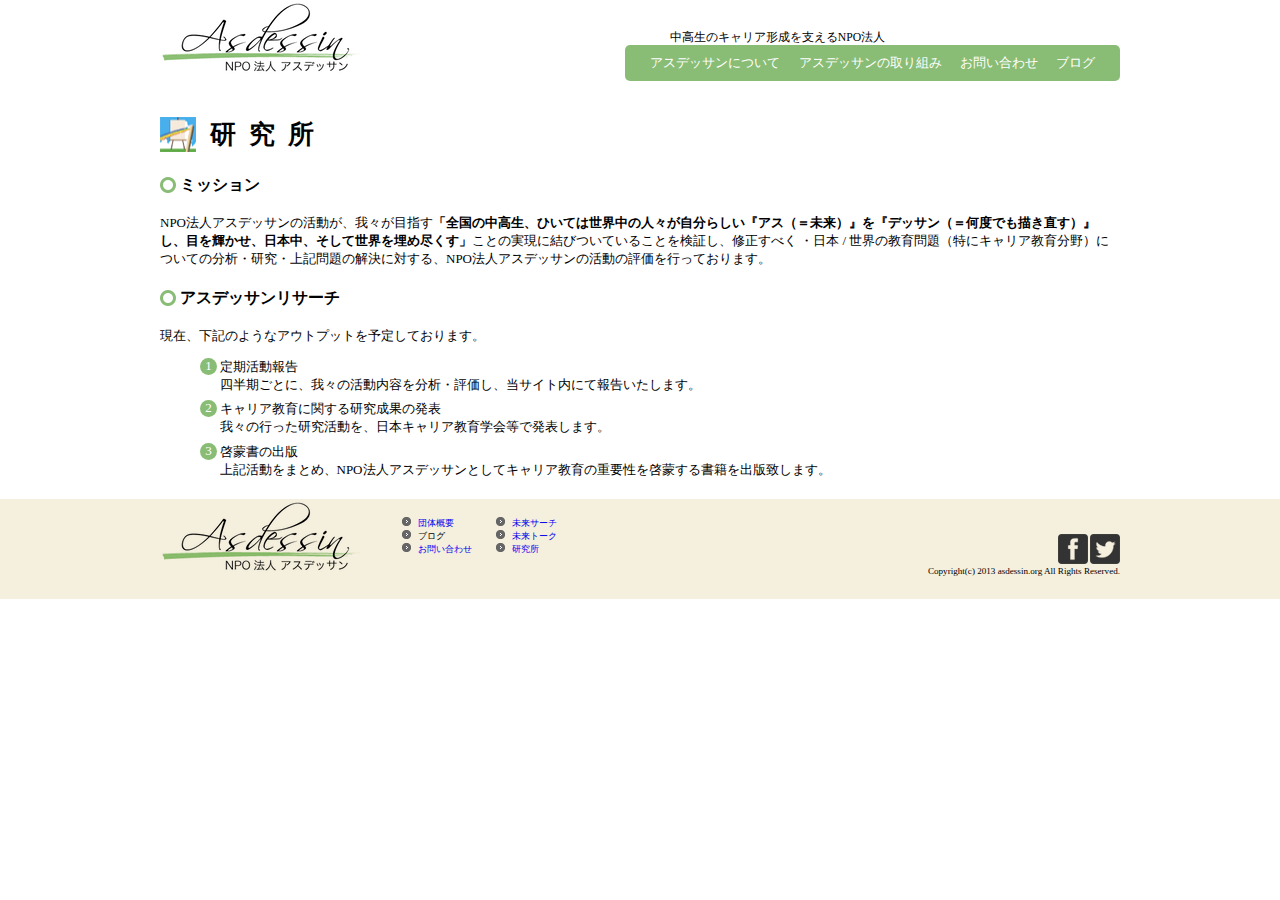
<file: services/research.html>
<html>
  <head>
    <meta http-equiv="Content-Type" content="text/html; charset=UTF-8">
    <title>基本情報</title>
    <link rel="stylesheet" type="text/css" href="http://mplus-fonts.sourceforge.jp/webfonts/mplus_webfonts.css" />
    <link rel="stylesheet" href="/assets/stylesheets/style.css" type="text/css" media="all">
    <script type="text/javascript" src="/assets/javascripts/jquery-2.1.1.min.js"></script>
    <script type="text/javascript" src="/assets/javascripts/script.js"></script>
  </head>
  <body>
    <div id="masthead">
      <header>
        <div class="container">
          <div class="site-logo">
            <a href="http://asdessin.org" title="NPO法人アスデッサン" rel="home">
              <img src="/assets/images/logo.png" alt="NPO法人アスデッサン">
            </a>
          </div>
          <div class="site-info">
            中高生のキャリア形成を支えるNPO法人
            <iframe src="http://www.facebook.com/plugins/like.php?href=http%3A%2F%2Fasdessin.org%2F&amp;send=false&amp;layout=button_count&amp;width=120&amp;show_faces=false&amp;action=like&amp;colorscheme=light&amp;font&amp;height=21" scrolling="no" frameborder="0" style="border:none; overflow:hidden; width:120px; height:21px;" allowtransparency="true"></iframe>
            <iframe id="twitter-widget-0" scrolling="no" frameborder="0" allowtransparency="true" src="http://platform.twitter.com/widgets/tweet_button.1406859257.html#_=1407829784270&amp;count=horizontal&amp;id=twitter-widget-0&amp;lang=en&amp;original_referer=http%3A%2F%2Fasdessin.org%2F&amp;size=m&amp;text=NPO%E6%B3%95%E4%BA%BA%20%E3%82%A2%E3%82%B9%E3%83%87%E3%83%83%E3%82%B5%E3%83%B3&amp;url=http%3A%2F%2Fasdessin.org%2F" class="twitter-share-button twitter-tweet-button twitter-share-button twitter-count-horizontal" title="Twitter Tweet Button" data-twttr-rendered="true" style="width: 109px; height: 20px;"></iframe>
          </div>
          <nav role="navigatioin" class="main-navigation">
            <div class="menu">
              <ul id="menu-global-navi">
                <li>アスデッサンについて
                  <ul class="submenu">
                    <li><a href="/company/mission.html">アスデッサンとは</a></li>
                    <li><a href="/company/about.html">団体概要</a></li>
                    <li><a href="/company/message.html">代表挨拶</a></li>
                    <li><a href="/company/result.html">これまでの歩み</a></li>
                  </ul>
                </li>
                <li>アスデッサンの取り組み
                  <ul class="submenu">
                    <li><a href="/services/mirai-search.html">未来サーチ</a></li>
                    <li><a href="/services/mirai-talk.html">未来トーク</a></li>
                    <li><a href="/services/research.html">研究所</a></li>
                  </ul>
                </li>
                <li>お問い合わせ</li>
                <li>ブログ</li>
              </ul>
            </div>
          </nav>
        </div>
      </header>
      <div class="container main-body clearfix">
        <h1>研究所</h1>
        <h2>ミッション</h2>
        <p>NPO法人アスデッサンの活動が、我々が目指す<b>「全国の中高生、ひいては世界中の人々が自分らしい『アス（＝未来）』を『デッサン（＝何度でも描き直す）』し、目を輝かせ、日本中、そして世界を埋め尽くす」</b>ことの実現に結びついていることを検証し、修正すべく ・日本 / 世界の教育問題（特にキャリア教育分野）についての分析・研究・上記問題の解決に対する、NPO法人アスデッサンの活動の評価を行っております。</p>
        <h2>アスデッサンリサーチ</h2>
        <p>現在、下記のようなアウトプットを予定しております。</p>
        <ol>
          <li>定期活動報告<br>四半期ごとに、我々の活動内容を分析・評価し、当サイト内にて報告いたします。</li>
          <li>キャリア教育に関する研究成果の発表<br>我々の行った研究活動を、日本キャリア教育学会等で発表します。</li>
          <li>啓蒙書の出版<br>上記活動をまとめ、NPO法人アスデッサンとしてキャリア教育の重要性を啓蒙する書籍を出版致します。</li>
        </ol>
      </div>
      <footer>
        <div class="container">
          <div class="site-logo">
            <img src="/assets/images/logo.png" alt="NPO法人アスデッサン">
          </div>
          <nav role="navigation" class="footer-navigation">
            <ul class="menu">
              <li><a href="/company/about.html">団体概要</a></li>
              <li>ブログ</li>
              <li><a href="/contact.html">お問い合わせ</a></li>
            </ul>
            <ul class="menu">
              <li><a href="/services/mirai-search.html">未来サーチ</a></li>
              <li><a href="/services/mirai-talk.html">未来トーク</a></li>
              <li><a href="/services/research.html">研究所</a></li>
            </ul>
          </nav>
          <div class="footer-right">
            <div class="sns">
              <a href="https://www.facebook.com/groups/348699788571347/" title="facebook">
                <img src="/assets/images/facebook.png" alt="facebook">
              </a>
              <a href="https://twitter.com/NPO_Asdessin" title="twitter">
                <img src="/assets/images/twitter.png" alt="twitter">
              </a>
            </div>
            <div class="copyright">
              Copyright(c) 2013 asdessin.org All Rights Reserved.
            </div>
          </div>
        </div>    
      </footer>
    </div>
  </body>
</html>
</file>
<file: assets/stylesheets/style.css>
body {
  background: #FFF;
  font-size: 13px;
  font-family: 'mplus-2p-regular';
  margin: 0;
}

h1 {
  font-size: 200%;
  background-image: url("/assets/images/title-head.png");
  background-repeat: no-repeat;
  background-position: left center;
  padding-left: 50px;
  letter-spacing: 0.5em;
}

h2 {
  background-image: url("/assets/images/title-head-h2.png");
  background-repeat: no-repeat;
  background-position: left center;
  padding: 5px 10px 5px 20px;
  margin-top: 15px; 
  font-size: 120%;
}

a, a:visited {
  text-decoration: none;
}

header, footer {
  height: 100px;
}

footer {
  background: rgb(245, 239, 221);
  font-size: 70%;
}

.container {
  width: 960px;
  margin: 0 auto;
}

.site-logo {
  height: 70px;
  float:left
}

.clearfix:after {
  display: block;
  clear: both;
  height: 0;
  content: "";
}

/*-------------- header ------------------*/
.main-navigation {
  display: block;
  float: right;
  width: 70%;
}

.menu>ul {
  list-style: none;
  margin: 0;
  padding: 0 16px 0 16px;
  float: right;
  background-color: rgb(137, 189, 117);
  border-radius: 5px;
}

.menu>ul>li {
  float: left;
  margin: 0.7em 0.7em;
  position: relative;
  color: #FFF;
  cursor: pointer;
}

.site-info {
  display: block;
  float: right;
  padding-top: 20px;
  font-size: 90%;
  vertical-align: top;
}

.submenu {
  list-style: none;
  color: #FFF;
  position: absolute;
  display: none;
  padding: 0 15px;
  width: auto;
  top: 25px;
  line-height: 32px;
  text-align: center;
  background: rgb(137, 189, 117);
  border: 2px solid #FFF;
  border-radius: 5px;
  font-size: 80%;
  z-index: 0;
}

.submenu:before {
  content: "";
  position: absolute;
  top: -8px;
  left: 50%;
  margin-left: -7px;
  display: block;
  width: 0px;
  height: 0px;
  border-style: solid;
  border-width: 0 7px 7px 7px;
  border-color: transparent transparent #FFF transparent;
  z-index: 0;
}

.submenu:after {
  content: "";
  position: absolute;
  top: -5px;
  left: 50%;
  margin-left: -5px;
  display: block;
  width: 0px;
  height: 0px;
  border-style: solid;
  border-width: 0 5px 5px 5px;
  border-color: transparent transparent rgb(137, 189, 117) transparent;
  z-index: 0;
}

.submenu>li {
  text-align: left;
  line-height: 2em;
}
/*-------------- footer ------------------*/
.footer-navigation {
  display: block;
  float: left;
  margin-left: 15px;
}

.footer-navigation ul {
  list-style: url("/assets/images/footer-list.png");
  float: left;
  margin-top: 10%;
}

.footer-right{
  float: right;
  margin-top: 35px;
}

.sns {
  float: right;
}

.copyright {
  clear: both;
}

/*--------------- main --------------------*/
.main-body {
  margin-bottom: 20px;
}

.main-body dt {
  float: left;
  clear: both;
  width: 15%;
  border-right: 1px solid rgb(137, 189, 117);
}

.main-body dd {
  float: left;
  width: 80%;
}

.main-body table {
  border: 1.0px solid rgb(137, 189, 117);
  border-collapse: collapse;
  font-size: 100%;
}

.main-body th {
  background-color: rgb(137, 189, 117);
  color: #FFFFFF;
  padding: 10px 15px;
  border-bottom: 1px solid #FFF;
  text-align: left;
  white-space: nowrap;
}

.main-body th.bottom-cell {
  border-bottom: none;
}

.main-body td {
  border: 1.0px solid rgb(137, 189, 117);
  padding-left: 15px;
}

.article-image-top {
  margin: 0 20px 20px 0;
  float: left;
}

.article-image-middle {
  margin: 20px 20px 20px 0;
  float: left;
}

.article-image-center {
  margin: 20px;
  text-align: center;
}

.main-body ol{
  counter-reset: original-counter;
  list-style: none;
}

.main-body ol li {
  position: relative;
  padding: 0;
  margin-left: 1.5em;
  margin-bottom: 0.5em;
}

.main-body ol li:before {
  counter-increment: original-counter;
  content: counter(original-counter);
  position: absolute;
  left: -1.5em;
  background: rgb(137, 189, 117);
  width: 1.3em;
  height: 1.3em;
  border-radius: 50%;
  color: #fff;
  text-align: center;
  line-height: 1.3;
  margin-right: 5px;
}

/*----------------top page------------------*/
#top-header {
  width: 100%;
  text-align: center;
}

#top-header img{
}

.top-contents {
  background: rgb(137, 189, 117);
  color: #fff;
  padding: 1.0em;
  margin-left: 10px;
  border-radius: 10px;
}

#top-body {
  transform: translateY(-60%);
  -webkit-transform: translateY(-60%);
  -ms-transform: translateY(-60%);
}

#concept {
 border: 2px solid #FFF;
  border-radius: 5px;
  width: 65%;
  margin-bottom: 30px;
}

.requests {
  position: relative;
  margin: 5px 0;
}

#top-left-navigation {
  height: 500px;
  float: left;
  padding: 5px;
}

#top-right-navigation {
  width: 64%;
  float: left;
  height: 500px;
  padding: 5px;
}

.top-contents-title {
  width: auto;
  background: rgb(233, 224, 195);
  height: auto;
  padding: 5px;
}

.top-contents-title img {
  vertical-align: middle;
  margin: 0 5px;
}

#top-right-navigation table {
  border: none;
  width: 100%;
  height: 100%;
  border-collapse: separate;
  border-spacing: 5px;
  table-layout: fixed;
}

#top-right-navigation table td {
  border: none;
  text-align: left;
  height: 240px;
}

#top-right-navigation .service-box {
  height: 100%;
  position: relative;
}

#top-right-navigation .service-title {
  background: #fff;
  margin-bottom: 15px;
  padding: 5px;
  text-align: center;
}

#top-right-navigation .service-caption {
  font-size: 130%;
  text-align: center;
  margin: 5px 0 15px 0;
}

#top-right-navigation .service-link {
  position: absolute;
  right: 0;
  bottom: 0
}

#news-list {
  border-style: solid;
  border-width: 0 2px 2px 2px;
  border-color: rgb(233, 224, 195);
  margin-bottom: 10px;
}

#news-list-tab {
  background: rgb(248, 244, 230);
  list-style: none;
  padding: 0;
  margin: 0;
  border-style: solid;
  border-width: 0 0 1px 0;
  border-color: rgb(233, 224, 195);
}

#news-list-tab .tab-selected {
  background: #fff;
  border-style: solid;
  border-width: 0 1px 0 0;
  border-color: rgb(233, 224, 195);
}

#news-list-tab li {
  box-sizing: border-box;
  display: block;
  float: left;
  text-align: center;
  color: #000;
  width: 50%;
  padding: 5px 1px;
  cursor: pointer;
}

.news-contents {
  position: relative;
  margin: 0;
  height: 250px;
}

.news-contents dt {
  float: none;
  border: none;
  padding: 5px 0 0 15px;
  margin: 0;
  box-sizing: border-box;
  height: 25px;
}

.news-contents dd {
  float: none;
  box-sizing: border-box;
  height: 25px;
  margin: 0;
  padding: 5px 0 0 15px;
  width: 100%;
  border-style: solid;
  border-width: 0 0 1px 0;
  border-color: rgb(233, 224, 195);
}

.news-contents .list-bottom {
  border-bottom: none;
}

.news-contents dl {
  position: absolute;
  left: 0;
  top: 0;
  margin: 0;
  width: 100%;
}
</file>
